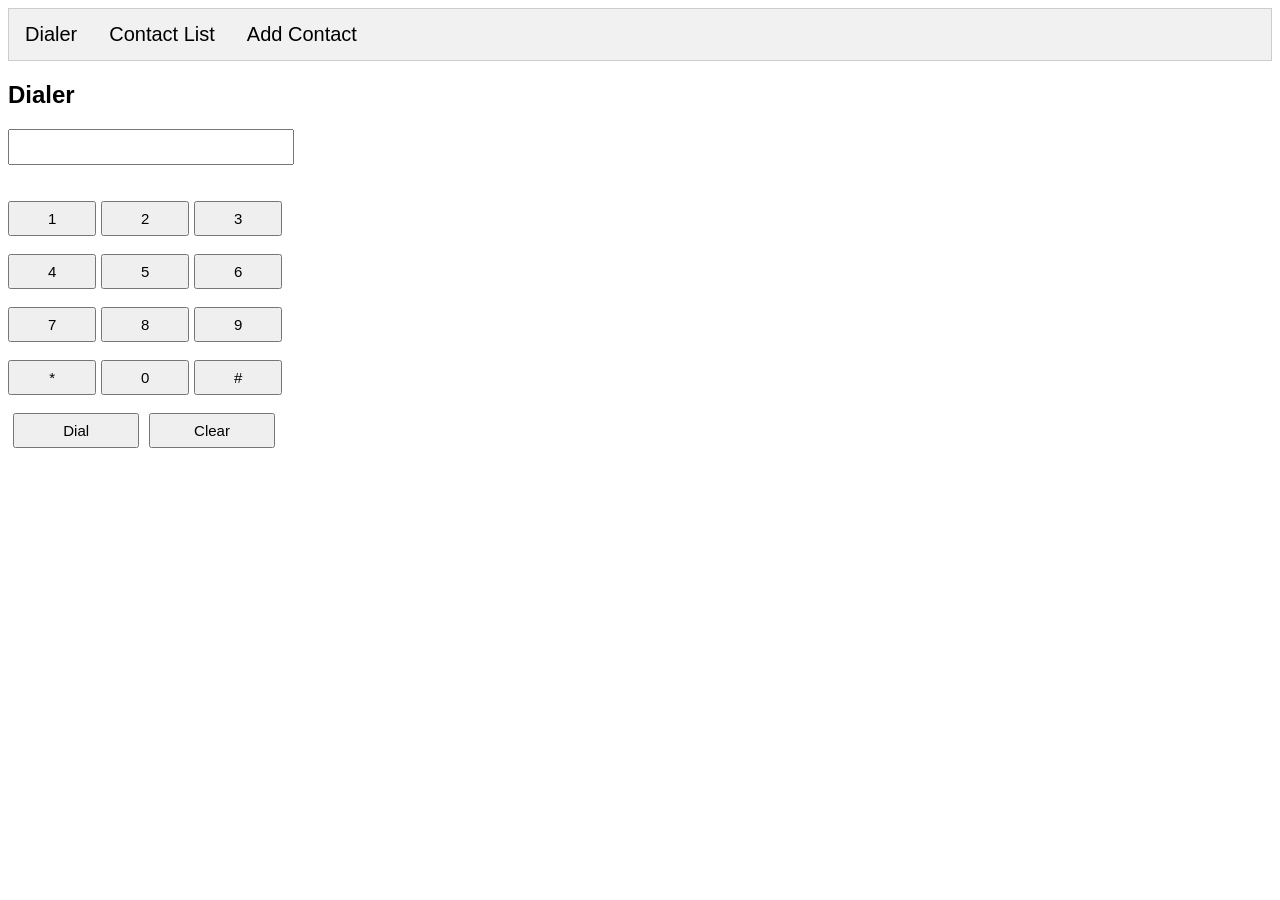
<file: Assignment1/index.html>
<!DOCTYPE html>
<html lang="en">
<head>
  <meta charset="utf-8">
  <meta name="viewport" conten="width=device-width, initial-scale=1.0">
  <title>Phone Dialer</title>
  <link href="icon.png" rel="icon" type="img/ico">
  <link href="style.css" rel="stylesheet" type="text/css">
  <!--jQuery-->
  <script src="https://ajax.googleapis.com/ajax/libs/jquery/3.2.1/jquery.min.js"></script>
</head>
<body>
  <!--Tab Links-->
  <div class="tab">
    <button class="tablinks" id="dialertab">Dialer</button>
    <button class="tablinks" id="contacttab">Contact List</button>
    <button class="tablinks" id="addtab">Add Contact</button>
  </div>
  <!---Tab Content-->
    <!--Dialer Tab-->
      <div id="Dialer" class="tabcontent">
        <h2>Dialer</h2>
        <input id="dialerinput" type="text"><br><br><br>
        <div class="digits">
          <button class="digbtn">1</button>
          <button class="digbtn">2</button>
          <button class="digbtn">3</button><br><br>
          <button class="digbtn">4</button>
          <button class="digbtn">5</button>
          <button class="digbtn">6</button><br><br>
          <button class="digbtn">7</button>
          <button class="digbtn">8</button>
          <button class="digbtn">9</button><br><br>
          <button class="digbtn">*</button>
          <button class="digbtn">0</button>
          <button class="digbtn">#</button><br><br>
          <button class="actbtn">Dial</button>
          <button class="actbtn">Clear</button>
        </div>
     </div>

    <!--Contact List Tab-->
      <div id="ContactList" class="tabcontent">
        <h2>Contact List</h2>
        <div class="contacts">
          <button class="contactbtn">Keke</button>
          <button class="contactbtn">Supriya</button>
          <button class="contactbtn">Tom</button>
        </div>
      </div>

    <!--Add Contact Tab-->
      <div id="AddContact" class="tabcontent">
        <h2>Add Contact</h2>
        <form>
          <label class="labels" for="name">Name</label><br><br>
          <input class="addInput" id="name" placeholder="Keke Wu"><br><br>
          <label class="labels" for="phone">Phone Number</label><br><br>
          <input class="addInput" id="phone" placeholder="720-688-6696"><br><br>
          <label class="labels" for="email">Email Address</label><br><br>
          <input class="addInput" id="email" placeholder="keke.wu@colorado.edu"><br><br>
        </form>
        <button class="addbtn">Add Contact</button>
        <button class="addbtn">Clear</button>
      </div>

  <!--External JS File-->
  <script src="phone.js"></script>
</body>
</html>
</file>
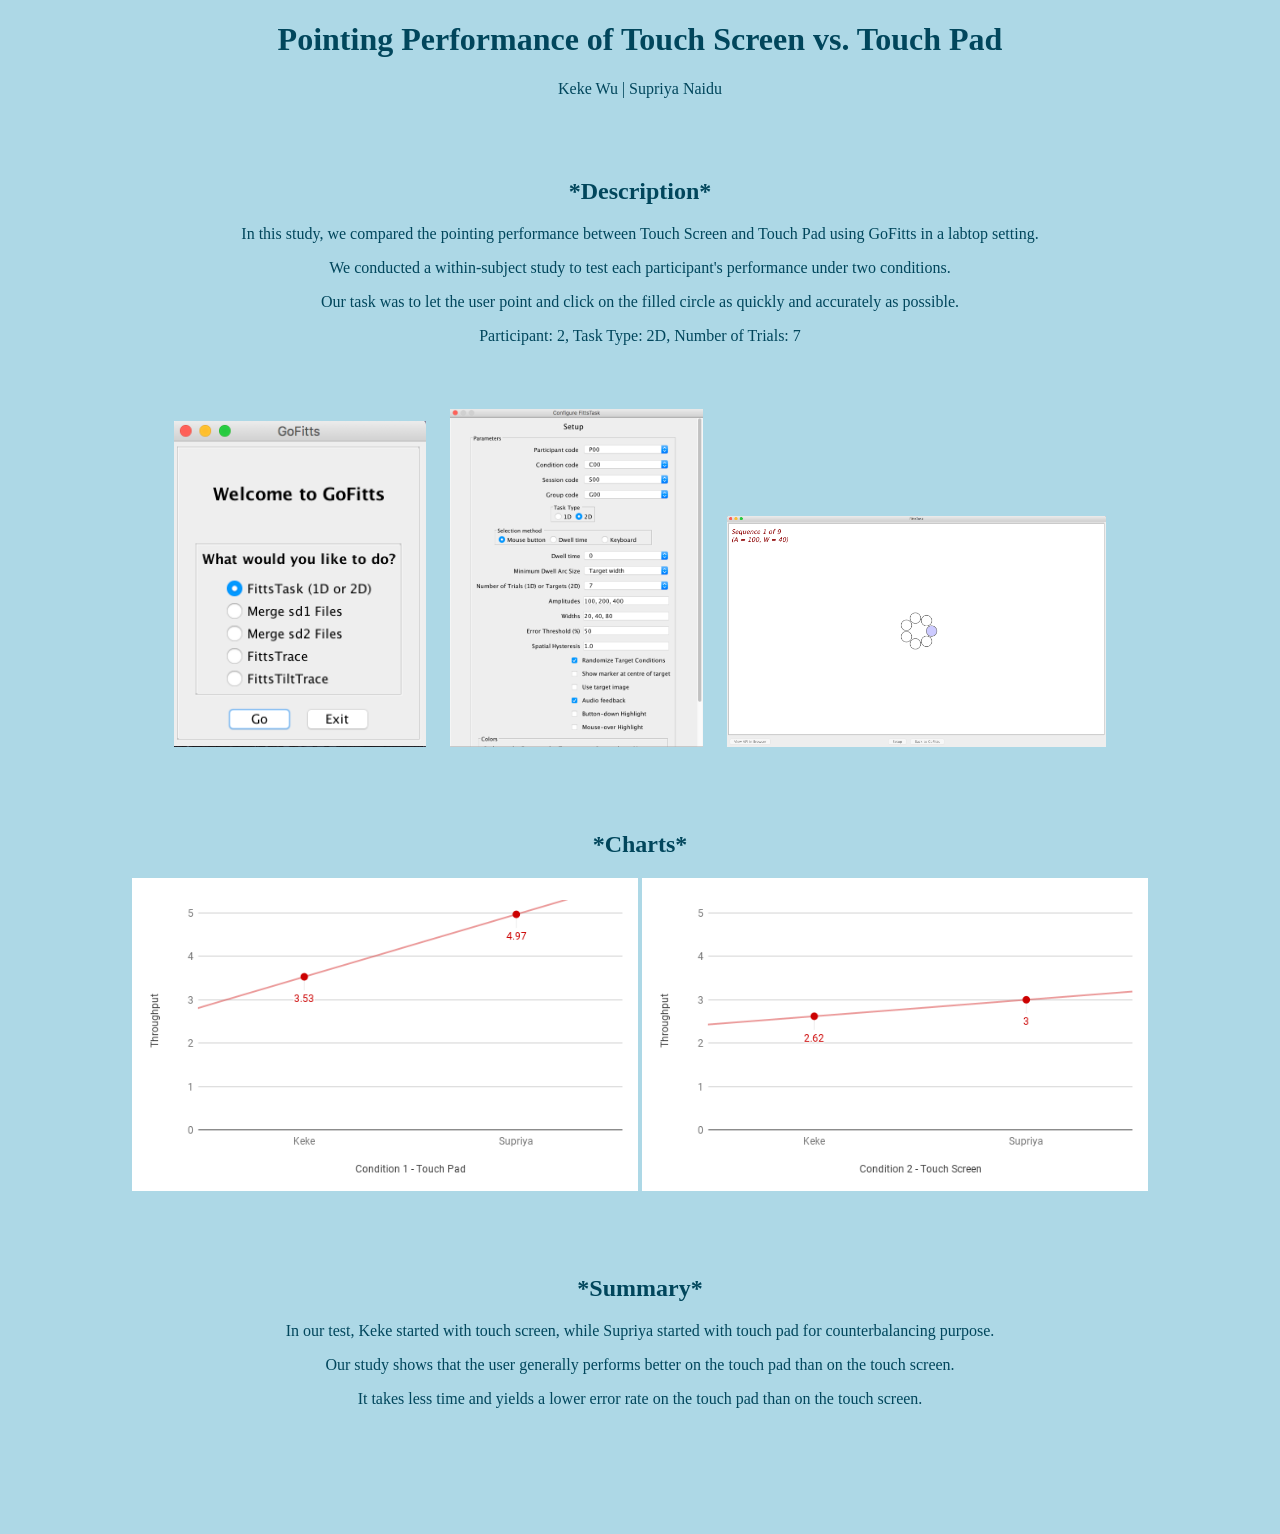
<file: Assignment2/index.html>
<!DOCTYPE html>
<html lang="en">
<head>
  <meta charset="utf-8">
  <meta name="viewport" content="width=device-width, initial-scale=1">
  <title>Fitt's Law</title>
  <link rel="icon" href="icon.png" type="img/ico">
  <link rel="stylesheet" href="style.css">
</head>
<body>
    <div id="title">
        <h1>Pointing Performance of Touch Screen vs. Touch Pad</h1>
    </div>
    <div id="author">
      <p>Keke Wu | Supriya Naidu</p>
    </div>
    <div id="description">
      <h2>*Description*</h2>
      <p>In this study, we compared the pointing performance between Touch Screen and Touch Pad using GoFitts in a labtop setting.</p>
      <p>We conducted a within-subject study to test each participant's performance under two conditions.</p>
      <p>Our task was to let the user point and click on the filled circle as quickly and accurately as possible.</p>
      <p>Participant: 2, Task Type: 2D, Number of Trials: 7</p>
      <div id="screenshot">
        <img id="p1" src="1.png" alt="pic1">
        <img id="p2" src="2.png" alt="pic2">
        <img id="p3" src="3.png" alt="pic3">
      </div>
    </div>
    <div id="charts">
      <h2>*Charts*</h2>
      <img id="con1" src="condition_1.png" alt="con1">
      <img id="con2" src="condition_2.png" alt="con2">
    </div>
    <div id="summary">
      <h2>*Summary*</h2>
      <p>In our test, Keke started with touch screen, while Supriya started with touch pad for counterbalancing purpose. </p>
      <p>Our study shows that the user generally performs better on the touch pad than on the touch screen.</p>
      <p>It takes less time and yields a lower error rate on the touch pad than on the touch screen.</p>
    </div>
</body>
<footer>
</footer>
</html>
</file>
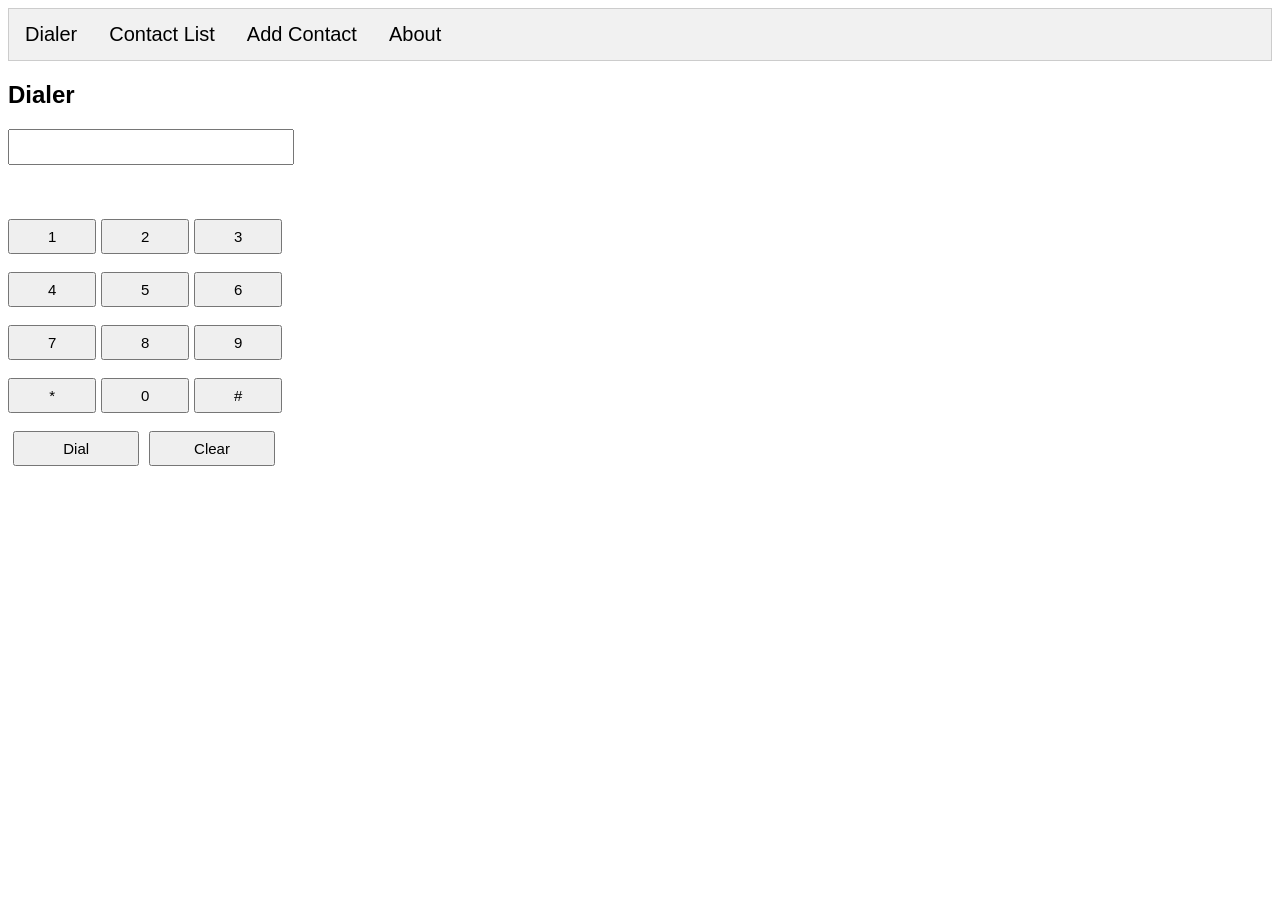
<file: Assignment3/index.html>
<!DOCTYPE html>
<html lang="en">
<head>
  <meta charset="utf-8">
  <meta name="viewport" conten="width=device-width, initial-scale=1.0">
  <title>Accessible Phone Dialer</title>
  <link href="icon.png" rel="icon" type="img/ico">
  <link href="style.css" rel="stylesheet" type="text/css">
  <!--jQuery-->
  <script src="https://ajax.googleapis.com/ajax/libs/jquery/3.2.1/jquery.min.js"></script>
</head>
<body>
  <!--Tab Links-->
  <div class="tab" role="navigation">
    <button class="tablinks" id="dialertab" accesskey="d">Dialer</button>
    <button class="tablinks" id="contacttab" accesskey="l">Contact List</button>
    <button class="tablinks" id="addtab" accesskey="a">Add Contact</button>
    <button class="tablinks" id="abouttab" accesskey="h">About</button>
  </div>
  <!---Tab Content-->
    <!--Dialer Tab-->
      <div id="Dialer" class="tabcontent" role="navigation">
        <div role="region" aria-live="polite">
        <label for="dialerinput"><h2>Dialer</h2></label>
        <form>
        <input id="dialerinput" type="text" accesskey="i"></form><br><br><br>
        <div id="digits" role="button">
          <button class="digbtn" accesskey="1">1</button>
          <button class="digbtn" accesskey="2">2</button>
          <button class="digbtn" accesskey="3">3</button><br><br>
          <button class="digbtn" accesskey="4">4</button>
          <button class="digbtn" accesskey="5">5</button>
          <button class="digbtn" accesskey="6">6</button><br><br>
          <button class="digbtn" accesskey="7">7</button>
          <button class="digbtn" accesskey="8">8</button>
          <button class="digbtn" accesskey="9">9</button><br><br>
          <button class="digbtn" accesskey="*">*</button>
          <button class="digbtn" accesskey="0">0</button>
          <button class="digbtn" accesskey="#">#</button><br><br>
          <button class="actbtn">Dial</button>
          <button class="actbtn" id="clearBtn" accesskey="c">Clear</button>
        </div>
      </div>
     </div>

    <!--Contact List Tab-->
      <div id="ContactList" class="tabcontent" role="main">
        <div role="region" aria-live="polite">
        <h2>Contact List</h2>
        <div class="contacts" role="Table">
          <table>
            <tr>
              <td></td>
              <th>Phone</th>
              <th>Email</th>
              <th>Avatar</th>
            </tr>
            <tr>
              <th>Keke</th>
              <td>7206886696</td>
              <td>keke.wu@colorado.edu</td>
              <td><img src="keke.png" alt="keke's a ctd student"></td>
            </tr>
            <tr>
              <th>Supriya</th>
              <td>7205685966</td>
              <td>supriya.naidu@colorado.edu</td>
              <td><img src="supriya.png" alt="supriya's a cs student"></td>
            </tr>
          </table>
        </div>
      </div>
      </div>

    <!--Add Contact Tab-->
      <div id="AddContact" class="tabcontent" role="main">
        <div role="region" aria-live="polite">
        <h2>Add Contact</h2>
        <form>
          <label class="labels" for="name">Name</label><br><br>
          <input class="addInput" id="name" placeholder="Keke Wu"><br><br>
          <label class="labels" for="phone">Phone Number</label><br><br>
          <input class="addInput" id="phone" placeholder="720-688-6696"><br><br>
          <label class="labels" for="email">Email Address</label><br><br>
          <input class="addInput" id="email" placeholder="keke.wu@colorado.edu"><br><br>
        </form>
        <button class="addbtn">Add Contact</button>
        <button class="addbtn">Clear</button>
      </div>
      </div>

      <!--About Tab-->
        <div id="About" class="tabcontent" role="main">
           <div role="region" aria-live="polite">
            <h2>About</h2>
            <ul>
              <li>Accessibility Features</li>
              <h4>1.Tab Control</h4> <p>You can navigate through the dialing pad using tab key.</p>
              <h4>2.Keyboard Shortcuts</h4> <p>You can access different dialing buttons, switch between different tabs using accesskeys.</p>
              <h4>3.Accessible Table</h4> <p>The Contact List is displayed as an accessible table.</p>
              <h4>4.Accessible Images</h4> <p>The images on the Contact List page come with descriptions even using the alt tag.</p>
              <h4>5.ARIA Landmark Roles</h4> <p>"Main" and "Navigation" roles are added to the app.</p>
              <h4>6.ARIA Live Regions</h4> <p>An "ARIA live region" with the value "polite" is added to each tab div.</p>
              <li>Keyboard Shortcuts</li><br>
              <table>
                <tr>
                  <td></td>
                  <th>Dialer Tab</th>
                  <th>Contact List Tab</th>
                  <th>Add Contact Tab</th>
                  <th>About Tab</th>
                  <th>Dial Input</th>
                  <th>Dial Buttons</th>
                  <th>Clear Button</th>
                </tr>
                <tr>
                  <th>Windows</th>
                  <td>Shift + Alt + d</td>
                  <td>Shift + Alt + l</td>
                  <td>Shift + Alt + a</td>
                  <td>Shift + Alt + h</td>
                  <td>Shift + Alt + i</td>
                  <td>Shift + Alt + num</td>
                  <td>Shift + Alt + c</td>
                </tr>
                <tr>
                  <th>Mac</th>
                  <td>Control + Option + d</td>
                  <td>Control + Option + l</td>
                  <td>Control + Option + a</td>
                  <td>Control + Option + h</td>
                  <td>Control + Option + i</td>
                  <td>Control + Option + num</td>
                  <td>Control + Option + c</td>
                </tr>
              </table>
           </ul>
          </div>
        </div>

  <!--External JS File-->
  <script src="phone.js"></script>
</body>
</html>
</file>
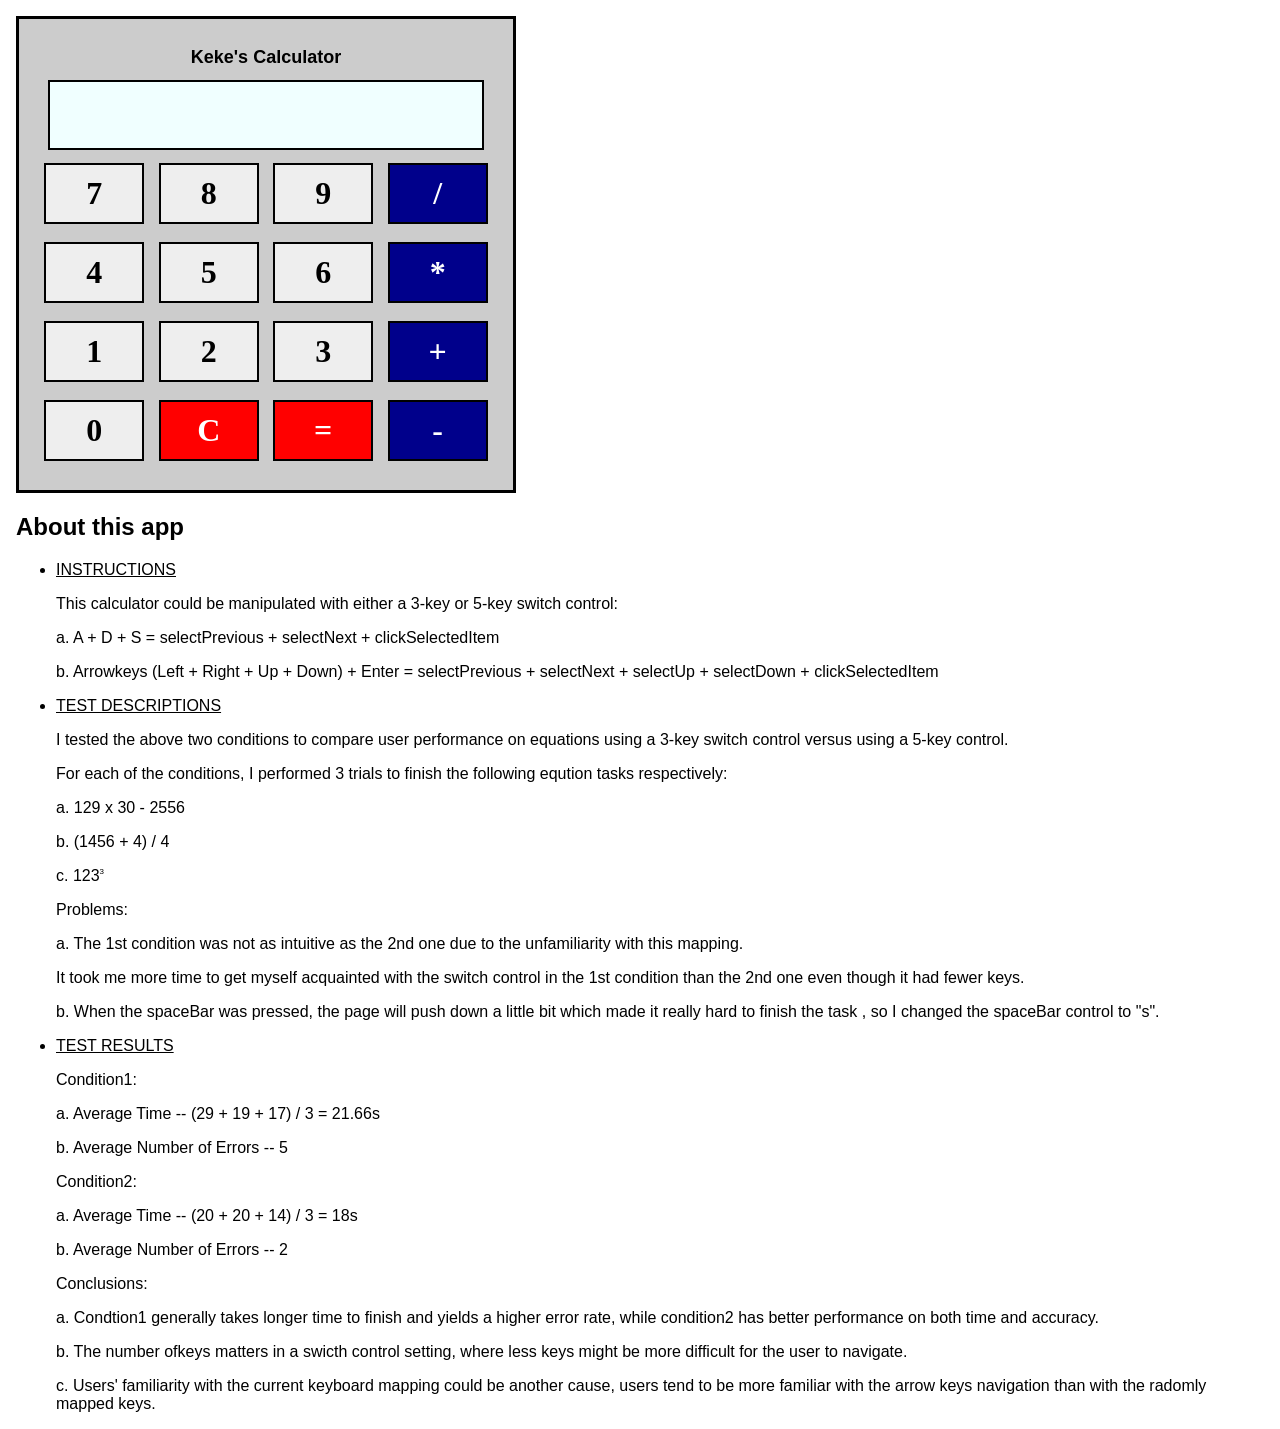
<file: Assignment6/index.html>
<!DOCTYPE html PUBLIC "-//W3C//DTD HTML 4.01//EN">
<html>
	<head>
		<title>
			Assignment 6
		</title>
		<link rel="stylesheet" href="calculator.css" type="text/css">
		<link rel=icon  href="cal.png" type="image/png">
	</head>
	<body>
		<div id="calculator">
			<h1>Keke's Calculator</h1>
			<div class="calculator_row">
				<input id="number_input">
			</div>
			<div class="calculator_row">
				<button id="button7" class="calcButton row1 col1">7</button>
				<button id="button8" class="calcButton row1 col2">8</button>
				<button id="button9" class="calcButton row1 col3">9</button>
				<button id="buttonDivide" class="calcButton row1 col4 function">/</button>
			</div>
			<div class="calculator_row">
				<button id="button4" class="calcButton row2 col1">4</button>
				<button id="button5" class="calcButton row2 col2">5</button>
				<button id="button6" class="calcButton row2 col3">6</button>
				<button id="buttonMultiply" class="calcButton row2 col4 function">*</button>
			</div>
			<div class="calculator_row">
				<button id="button1" class="calcButton row3 col1">1</button>
				<button id="button2" class="calcButton row3 col2">2</button>
				<button id="button3" class="calcButton row3 col3">3</button>
				<button id="buttonAdd" class="calcButton row3 col4 function">+</button>
			</div>
			<div class="calculator_row">
				<button id="button0" class="calcButton row4 col1">0</button>
				<button id="buttonClear" class="calcButton row4 col2 meta">C</button>
				<button id="buttonEquals" class="calcButton row4 col3 meta">=</button>
				<button id="buttonSubtract" class="calcButton row4 col4 function">-</button>
			</div>
		</div>
		<div id="comments">
			<h2>About this app</h2>
			<ul>
				<li><u>INSTRUCTIONS</u></li>
				<p>This calculator could be manipulated with either a 3-key or 5-key switch control:</p>
				<p>a. A + D + S = selectPrevious + selectNext + clickSelectedItem</p>
				<p>b. Arrowkeys (Left + Right + Up + Down) + Enter = selectPrevious + selectNext + selectUp + selectDown + clickSelectedItem</p>
				<li><u>TEST DESCRIPTIONS</u></li>
				<p>I tested the above two conditions to compare user performance on equations using a 3-key switch control versus using a 5-key control.</p>
				<p>For each of the conditions, I performed 3 trials to finish the following eqution tasks respectively:</p>
				<p>a. 129 x 30 - 2556</p>
				<p>b. (1456 + 4) / 4</p>
				<p>c. <td>123<span style="font-size: 8px; vertical-align: top;">3</span></td></p>
				<p>Problems: </p>
				<p>a. The 1st condition was not as intuitive as the 2nd one due to the unfamiliarity with this mapping.</p>
				<p>It took me more time to get myself acquainted with the switch control in the 1st condition than the 2nd one even though it had fewer keys.</p>
				<p>b. When the spaceBar was pressed, the page will push down a little bit which made it really hard to finish the task , so I changed the spaceBar control to "s".</p>
				<li><u>TEST RESULTS</u></li>
				<p>Condition1:</p>
				<p>a. Average Time -- (29 + 19 + 17) / 3 = 21.66s</p>
				<p>b. Average Number of Errors -- 5</p>
				<p>Condition2:</p>
				<p>a. Average Time -- (20 + 20 + 14) / 3 = 18s</p>
				<p>b. Average Number of Errors -- 2</p>
				<p>Conclusions:</p>
				<p>a. Condtion1 generally takes longer time to finish and yields a higher error rate, while condition2 has better performance on both time and accuracy.</p>
				<p>b. The number ofkeys matters in a swicth control setting, where less keys might be more difficult for the user to navigate.</p>
				<p>c. Users' familiarity with the current keyboard mapping could be another cause, users tend to be more familiar with the arrow keys navigation than with the radomly mapped keys.</p>
			</ul>
		</div>
		<script src="https://ajax.googleapis.com/ajax/libs/jquery/3.2.1/jquery.min.js" type="text/javascript"></script>
		<script src="calculator.js" type="text/javascript"></script>
	</body>
</html>
</file>
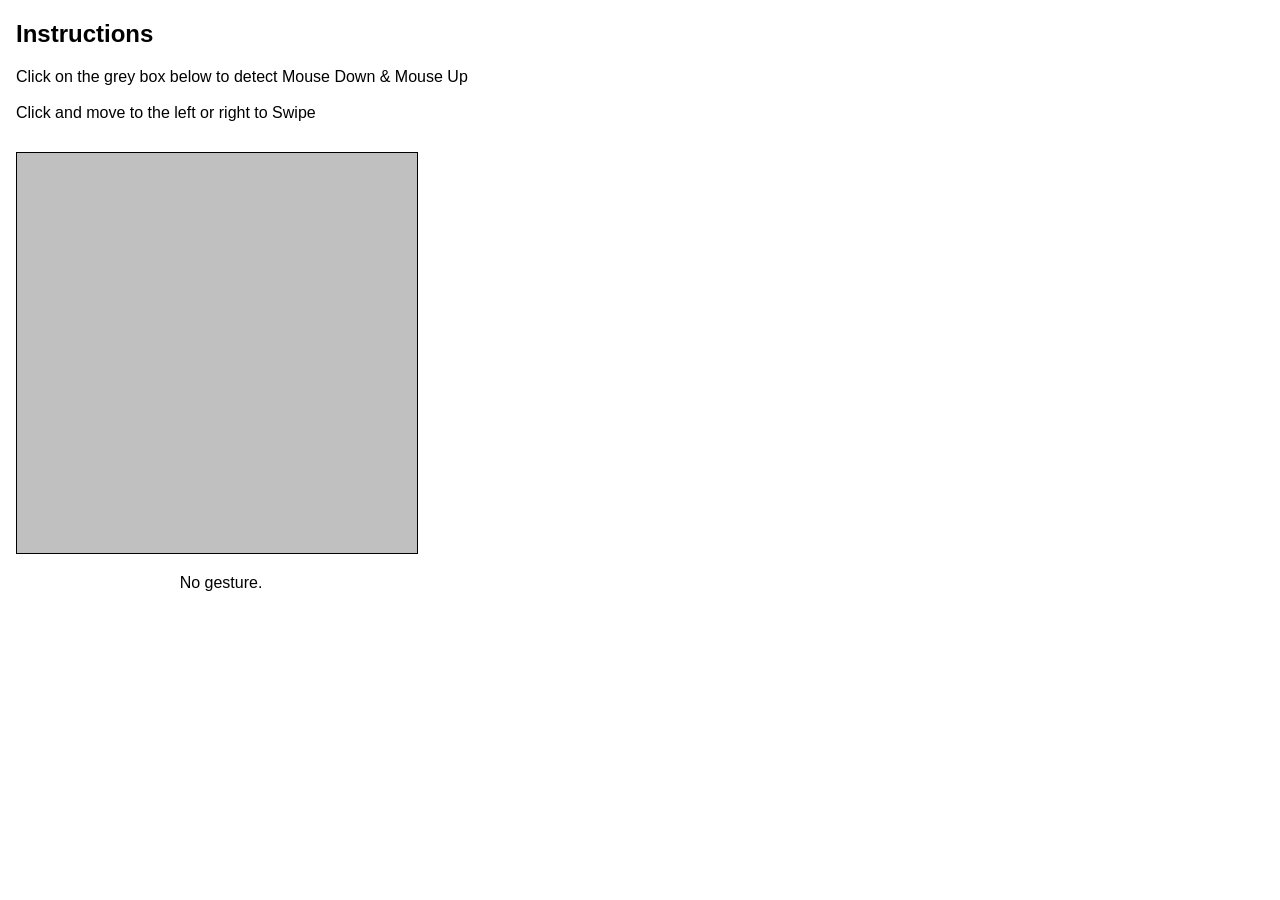
<file: Assignment7/index.html>
<!DOCTYPE html PUBLIC "-//W3C//DTD HTML 4.01//EN">
<html>
	<head>
		<title>
			Keke's Gesture Demo
		</title>
		<link rel="stylesheet" href="gestures.css" type="text/css">
	</head>
	<body>
		<h2 id="instructionsHeader">Instructions</h2>
		<p id="instructions">Click on the grey box below to detect Mouse Down & Mouse Up<br><br>
		Click and move to the left or right to Swipe</p>

		<div id="gestureArea">

		</div>
		<div id="gestureResult">
			No gesture.
		</div>
		<script src="https://ajax.googleapis.com/ajax/libs/jquery/3.2.1/jquery.min.js" type="text/javascript"></script>
		<script src="gestures.js" type="text/javascript"></script>
	</body>
</html>
</file>
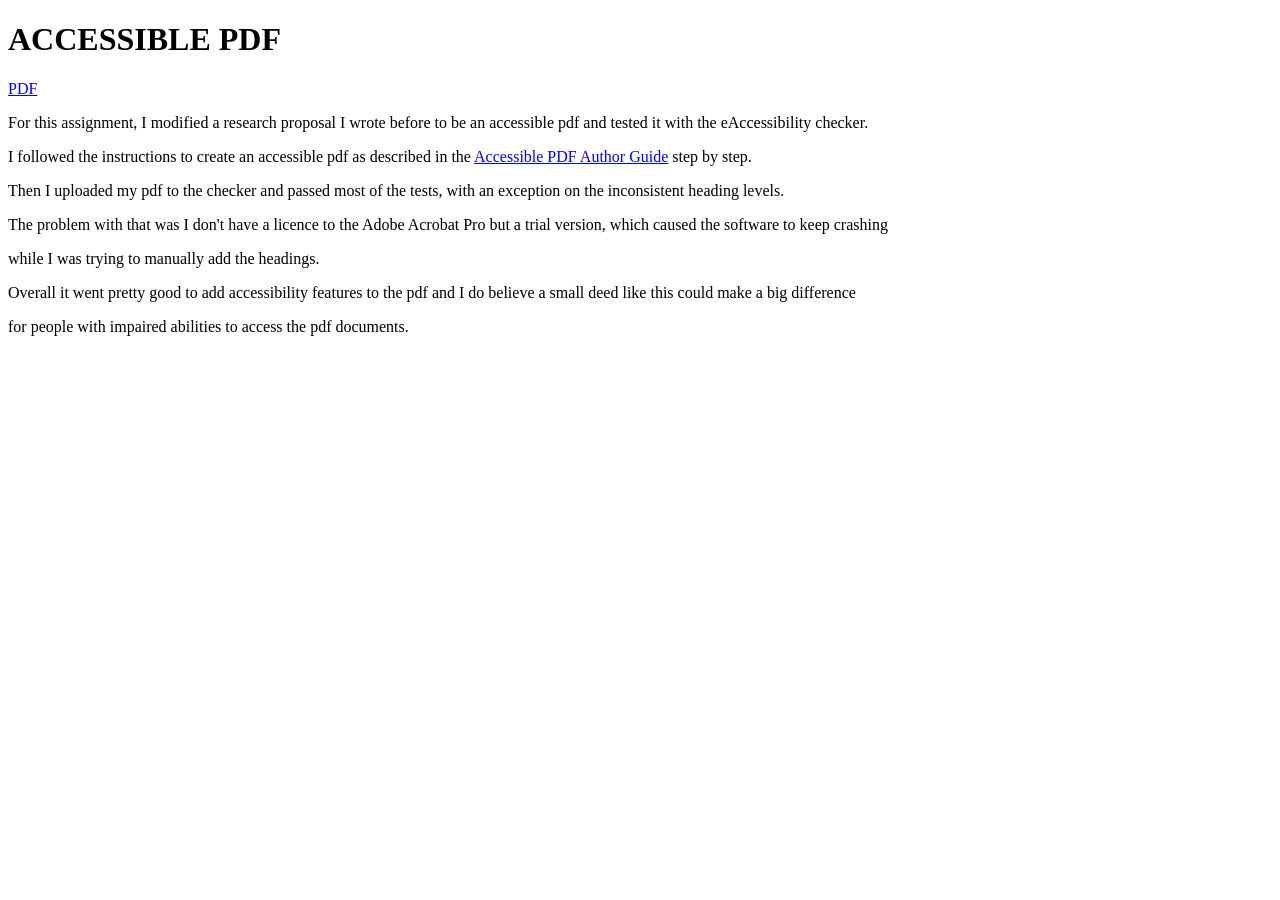
<file: EC3_Accessible_PDF/index.html>
<!DOCTYPE html>
<html lang="en">
<head>
  <meta charset="utf-8">
  <meta name="viewport" content="width=device-width, initial-scale=1">
  <title>Accessible PDF</title>
  <link rel="icon" href="pdf.png" type="img/ico">
</head>
<body>
    <div id="title">
        <h1>ACCESSIBLE PDF</h1>
    </div>
    <div id="pdf">
      <a href="PDF.pdf">PDF</a>
    </div>
    <div id="description">
      <p>For this assignment, I modified a research proposal I wrote before to be an accessible pdf and tested it with the eAccessibility checker.</p>
      <p>I followed the instructions to create an accessible pdf as described in the  <a href="http://www.sigaccess.org/welcome-to-sigaccess/resources/accessible-pdf-author-guide/">Accessible PDF Author Guide</a> step by step.</p>
      <p>Then I uploaded my pdf to the checker and passed most of the tests, with  an exception on the inconsistent heading levels.</p>
      <p>The problem with that was I don't have a licence to the Adobe Acrobat Pro but a trial version, which caused the software to keep crashing </p>
      <p>while I was trying to manually add the headings.</p>
      <p>Overall it went pretty good to add accessibility features to the pdf and I do believe a small deed like this could make a big difference</p>
      <p>for people with impaired abilities to access the pdf documents.</p>

    </div>
</body>
<footer>
</footer>
</html>
</file>
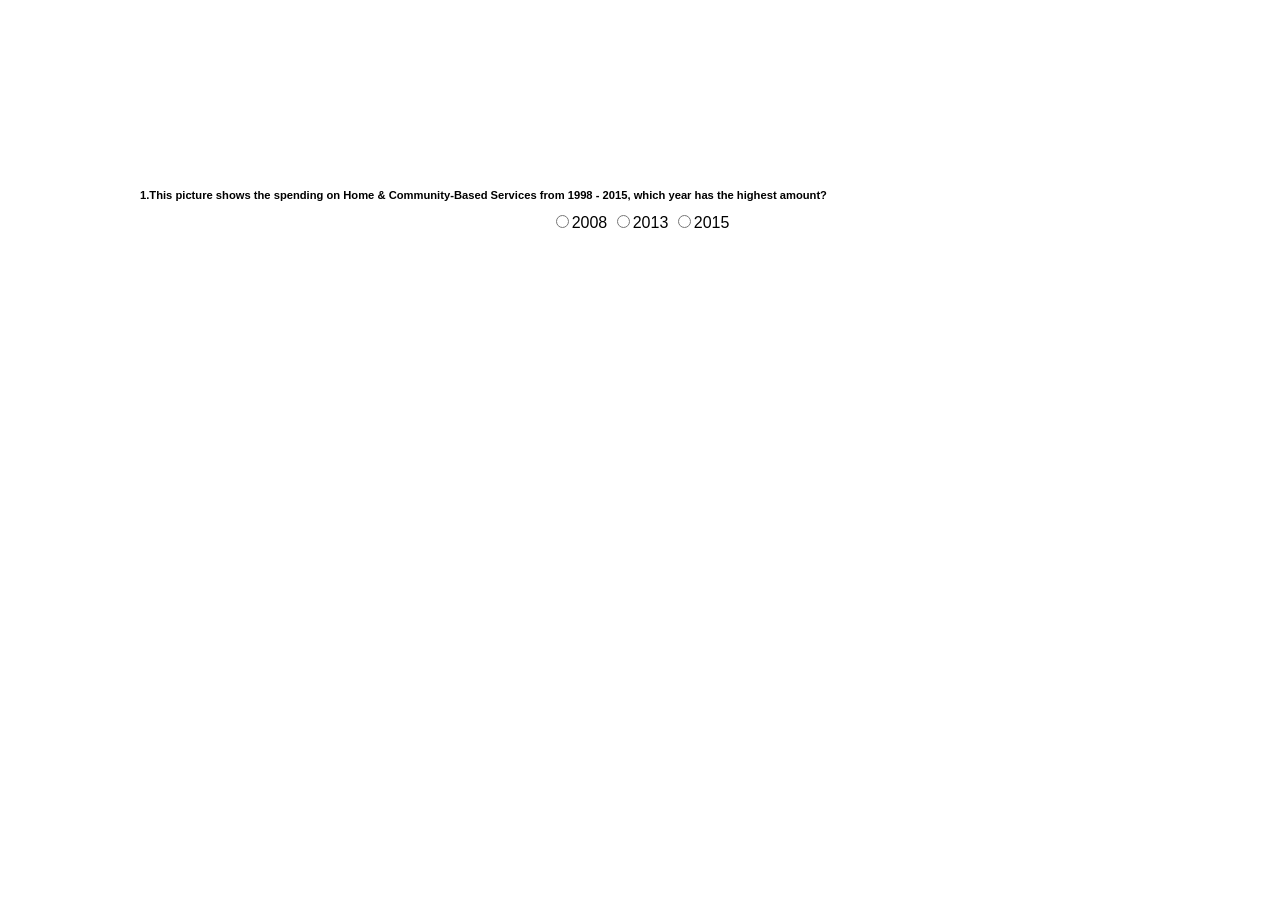
<file: Grad_Research/index.html>
<html lang="en">
<head>
  <meta charset="UTF-8"/>
  <meta name="viewport" content="width=device-width, initial-scale=1.0"/>
  <meta http-equiv="X-UA-Compatible" content="ie=edge"/>
  <title>Grad Research Project</title>
  <link href="https://fonts.googleapis.com/css?family=Open+Sans" rel="stylesheet">
  <link href="style.css" rel="stylesheet">
  <link href="https://stackpath.bootstrapcdn.com/font-awesome/4.7.0/css/font-awesome.min.css"
  rel="stylesheet" integrity="sha384-wvfXpqpZZVQGK6TAh5PVlGOfQNHSoD2xbE+QkPxCAFlNEevoEH3Sl0sibVcOQVnN" crossorigin="anonymous">
  <script src="https://d3js.org/d3.v4.min.js"></script>
  <script src="https://d3js.org/d3-array.v2.min.js"></script>
  <script src="https://cdnjs.cloudflare.com/ajax/libs/jquery/3.3.1/jquery.min.js"></script>

</head>
<body>
  <div id='layout'>
    <div id='container'>
      <h1 id="label"></h1>
        <svg id="svg1"></svg>
        <svg id="svg2"></svg>
      <div id="questions">
        <!-- <p id="ques" style="font-weight: bold;"><b>1.This picture shows the spending on Home & Community-Based Services from 1998 - 2015, which year has the highest amount?</b></p> -->
        <p id="ques" style="font-weight: bold;">1.This picture shows the spending on Home & Community-Based Services from 1998 - 2015, which year has the highest amount?</p>
        <input type="radio" name="btn" id="op1" class="mulchoice" style="font-size:60px" ><label for='op1'>2008</label>
        <input type="radio" name="btn" id="op2" class="mulchoice" style="font-size:60px" ><label for='op2'>2013</label>
        <input type="radio" name="btn" id="op3" class="mulchoice" style="font-size:60px" ><label for='op3'>2015</label>
      </div>
    </div>
  </div>
</body>
<script src="d3-iconarray.js"></script>
<script src="exp1.js"></script>
</html>
</file>
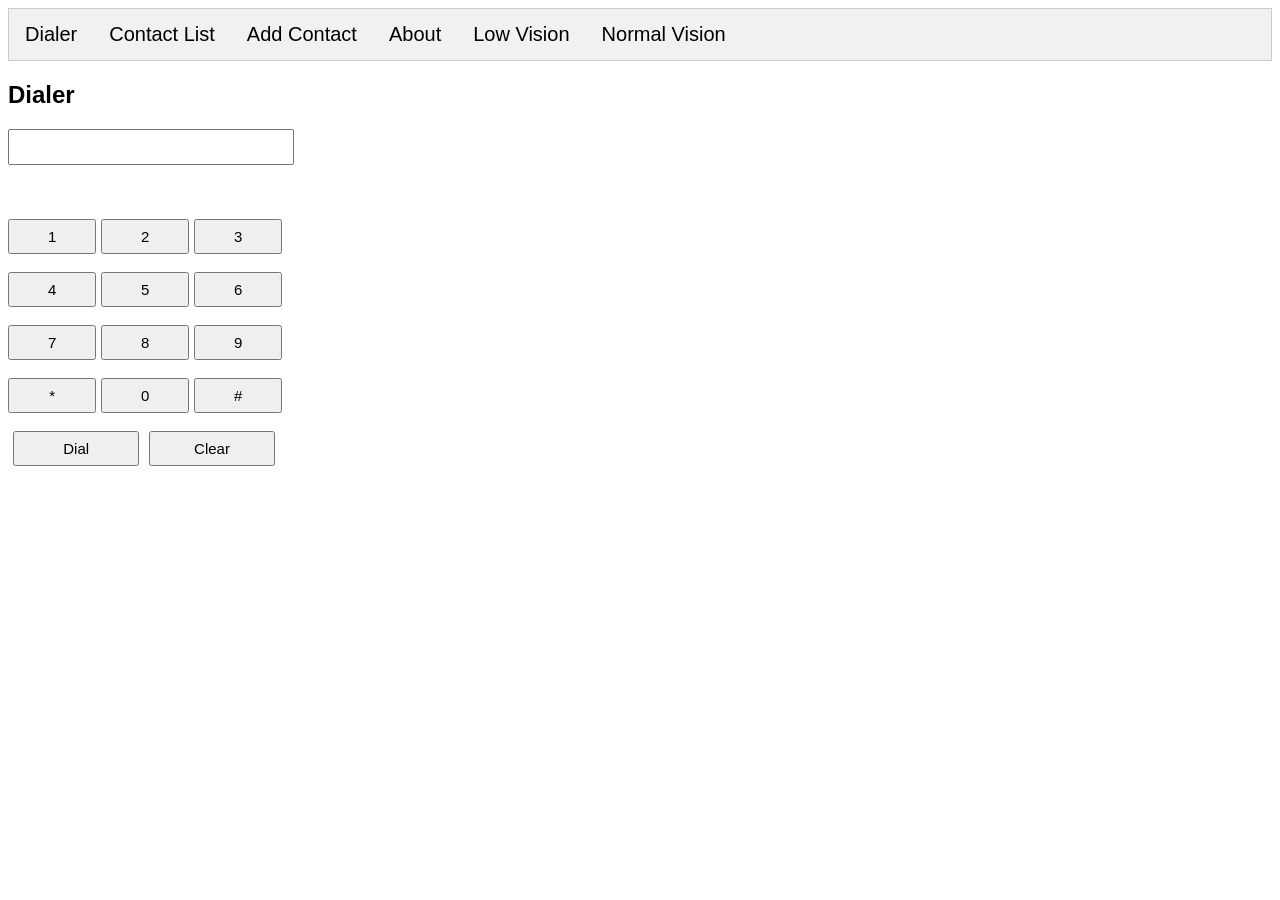
<file: Low_Vision/index.html>
<!DOCTYPE html>
<html lang="en">
<head>
  <meta charset="utf-8">
  <meta name="viewport" conten="width=device-width, initial-scale=1.0">
  <title>Accessible Phone Dialer</title>
  <link href="icon.png" rel="icon" type="img/ico">
  <link href="style.css" rel="stylesheet" type="text/css">
  <!--jQuery-->
  <script src="https://ajax.googleapis.com/ajax/libs/jquery/3.2.1/jquery.min.js"></script>
</head>
<body>
  <!--Tab Links-->
  <div class="tab" role="navigation">
    <button class="tablinks" id="dialertab" accesskey="d">Dialer</button>
    <button class="tablinks" id="contacttab" accesskey="l">Contact List</button>
    <button class="tablinks" id="addtab" accesskey="a">Add Contact</button>
    <button class="tablinks" id="abouttab" accesskey="h">About</button>
    <button class="tablinks" id="csstab" accesskey="v">Low Vision</button>
    <button class="tablinks" id="csstabnormal" accesskey="n">Normal Vision</button>
  </div>
  <!---Tab Content-->
    <!--Dialer Tab-->
      <div id="Dialer" class="tabcontent" role="navigation">
        <div role="region" aria-live="polite">
        <label for="dialerinput"><h2>Dialer</h2></label>
        <form>
        <input id="dialerinput" type="text" accesskey="i"></form><br><br><br>
        <div id="digits" role="button">
          <button class="digbtn" accesskey="1">1</button>
          <button class="digbtn" accesskey="2">2</button>
          <button class="digbtn" accesskey="3">3</button><br><br>
          <button class="digbtn" accesskey="4">4</button>
          <button class="digbtn" accesskey="5">5</button>
          <button class="digbtn" accesskey="6">6</button><br><br>
          <button class="digbtn" accesskey="7">7</button>
          <button class="digbtn" accesskey="8">8</button>
          <button class="digbtn" accesskey="9">9</button><br><br>
          <button class="digbtn" accesskey="*">*</button>
          <button class="digbtn" accesskey="0">0</button>
          <button class="digbtn" accesskey="#">#</button><br><br>
          <button class="actbtn">Dial</button>
          <button class="actbtn" id="clearBtn" accesskey="c">Clear</button>
        </div>
      </div>
     </div>

    <!--Contact List Tab-->
      <div id="ContactList" class="tabcontent" role="main">
        <div role="region" aria-live="polite">
        <h2>Contact List</h2>
        <div class="contacts" role="Table">
          <table>
            <tr>
              <td></td>
              <th>Phone</th>
              <th>Email</th>
              <th>Avatar</th>
            </tr>
            <tr>
              <th>Keke</th>
              <td>7206886696</td>
              <td>keke.wu@colorado.edu</td>
              <td><img src="keke.png" alt="keke's a ctd student"></td>
            </tr>
            <tr>
              <th>Supriya</th>
              <td>7205685966</td>
              <td>supriya.naidu@colorado.edu</td>
              <td><img src="supriya.png" alt="supriya's a cs student"></td>
            </tr>
          </table>
        </div>
      </div>
      </div>

    <!--Add Contact Tab-->
      <div id="AddContact" class="tabcontent" role="main">
        <div role="region" aria-live="polite">
        <h2>Add Contact</h2>
        <form>
          <label class="labels" for="name">Name</label><br><br>
          <input class="addInput" id="name" placeholder="Keke Wu"><br><br>
          <label class="labels" for="phone">Phone Number</label><br><br>
          <input class="addInput" id="phone" placeholder="720-688-6696"><br><br>
          <label class="labels" for="email">Email Address</label><br><br>
          <input class="addInput" id="email" placeholder="keke.wu@colorado.edu"><br><br>
        </form>
        <button class="addbtn">Add Contact</button>
        <button class="addbtn">Clear</button>
      </div>
      </div>

      <!--About Tab-->
        <div id="About" class="tabcontent" role="main">
           <div role="region" aria-live="polite">
            <h2>About</h2>
            <ul>
              <li>Accessibility Features</li>
              <h4>1.Tab Control</h4> <p>You can navigate through the dialing pad using tab key.</p>
              <h4>2.Keyboard Shortcuts</h4> <p>You can access different dialing buttons, switch between different tabs using accesskeys.</p>
              <h4>3.Accessible Table</h4> <p>The Contact List is displayed as an accessible table.</p>
              <h4>4.Accessible Images</h4> <p>The images on the Contact List page come with descriptions even using the alt tag.</p>
              <h4>5.ARIA Landmark Roles</h4> <p>"Main" and "Navigation" roles are added to the app.</p>
              <h4>6.ARIA Live Regions</h4> <p>An "ARIA live region" with the value "polite" is added to each tab div.</p>
              <li>Keyboard Shortcuts</li><br>
              <table>
                <tr>
                  <td></td>
                  <th>Dialer Tab</th>
                  <th>Contact List Tab</th>
                  <th>Add Contact Tab</th>
                  <th>About Tab</th>
                  <th>Dial Input</th>
                  <th>Dial Buttons</th>
                  <th>Clear Button</th>
                </tr>
                <tr>
                  <th>Windows</th>
                  <td>Shift + Alt + d</td>
                  <td>Shift + Alt + l</td>
                  <td>Shift + Alt + a</td>
                  <td>Shift + Alt + h</td>
                  <td>Shift + Alt + i</td>
                  <td>Shift + Alt + num</td>
                  <td>Shift + Alt + c</td>
                </tr>
                <tr>
                  <th>Mac</th>
                  <td>Control + Option + d</td>
                  <td>Control + Option + l</td>
                  <td>Control + Option + a</td>
                  <td>Control + Option + h</td>
                  <td>Control + Option + i</td>
                  <td>Control + Option + num</td>
                  <td>Control + Option + c</td>
                </tr>
              </table>
           </ul>
          </div>
        </div>

  <!--External JS File-->
  <script src="phone.js"></script>
</body>
</html>
</file>
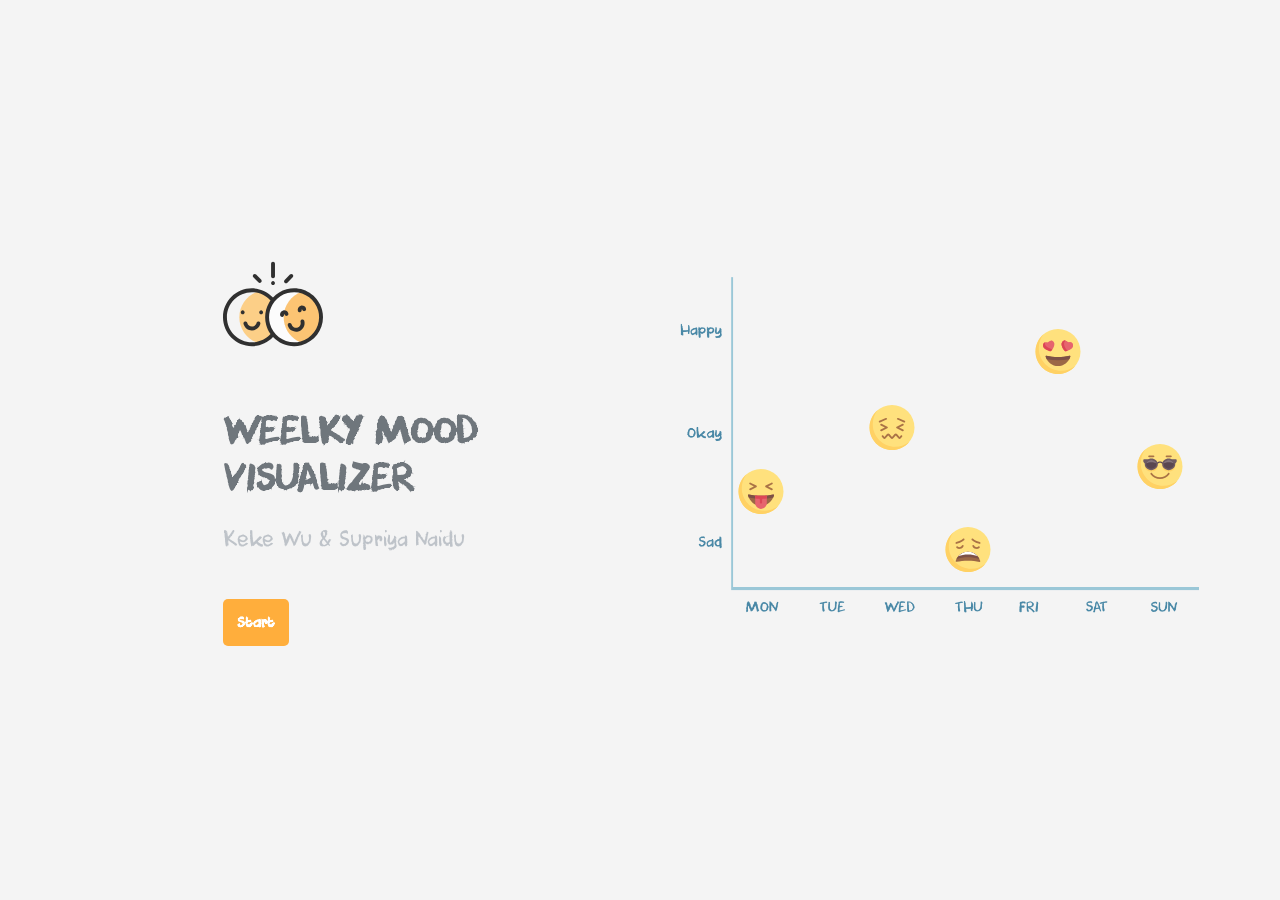
<file: Project1/index.html>
<!DOCTYPE html>
<html lang="en">
<head>
    <meta charset="UTF-8">
    <meta name="viewport" content="width=device-width, initial-scale=1.0">
    <meta http-equiv="X-UA-Compatible" content="ie=edge">
    <title>Mood Visualization</title>
    <link rel="icon" href="assets/logo.png" type="img/ico">
    <link rel="stylesheet" href="css/style.css">
</head>
<body>
    <!-- home container id starts -->
    <div id="home-container">
        <!-- inner sub id starts -->
        <div id="inner">
            <img src="assets/logo.svg" alt="logo" id="logo">
            <h1>Weelky Mood Visualizer</h1>
            <p class="subtitle">Keke Wu & Supriya Naidu</p>
            <a href="mood.html" class="cta cta--white">Start</a>
        </div>
        <!-- inner sub id ends -->

        <!-- illustration sub id starts -->
        <div id="illustration">
            <img src="assets/love.svg" alt="loveimg" id="love" class="crypto-icons">
            <img src="assets/tongue.svg" alt="tongueimg" id="tongue" class="crypto-icons">
            <img src="assets/cool.svg" alt="coolimg" id="cool" class="crypto-icons">
            <img src="assets/disappointed.svg" alt="disaimg" id="disa" class="crypto-icons">
            <img src="assets/sad.svg" alt="sadimg" id="sad" class="crypto-icons">
            <img src="assets/axis.png" alt="axisimg" id="axis">
        </div>
    </div>
    <!-- home container id ends -->
</body>
</html>
</file>
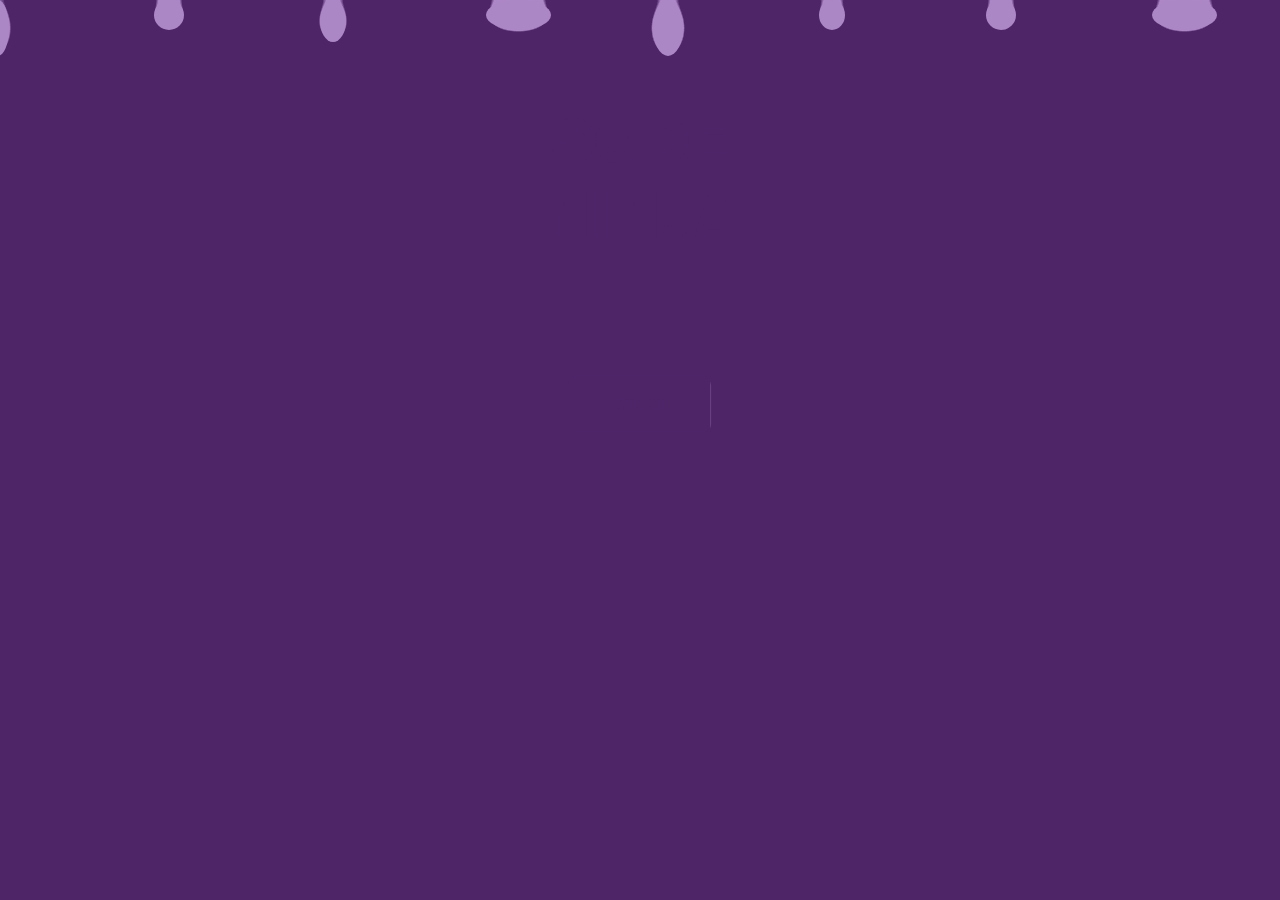
<file: Project2/index.html>
<!DOCTYPE html>
<html lang="en" >
<head>
<meta charset="UTF-8">
<title>Code Ninja</title>
<link rel="stylesheet" href="css/style.css">
<script
    src="https://code.jquery.com/jquery-3.2.1.js"
    integrity="sha256-DZAnKJ/6XZ9si04Hgrsxu/8s717jcIzLy3oi35EouyE="
    crossorigin="anonymous">
  </script>
</head>
<body>
<div class="container">
  <div class="blobs">
    <div class="liquid"></div>
    <div class="blob"></div>
    <div class="blob"></div>
    <div class="blob"></div>
    <div class="blob"></div>
    <div class="blob"></div>
    <div class="blob"></div>
    <div class="blob"></div>
    <div class="blob"></div>
  </div>
  <div>
  <h1 class="text">CODE<br>NINJA</h1>
  <button class="btn" id="startbtn" onclick="window.location.href='html/easy.html';">START</button>
</div>
</div>
<svg>
  <defs>
    <filter id="goog">
      <feGaussianBlur in="SourceGraphic" stdDeviation="10" result="blur" />
      <feColorMatrix in="blur" mode="matrix" values="1 0 0 0 0  0 1 0 0 0  0 0 1 0 0  0 0 0 18 -7" result="goo" />
      <feBlend in="SourceGraphic" in2="goo" />
    </filter>
    <filter id="goo">
      <feGaussianBlur in="SourceGraphic" stdDeviation="10" result="blur" />
      <feColorMatrix in="blur" mode="matrix" values="1 0 0 0 0  0 1 0 0 0  0 0 1 0 0  0 0 0 18 -7" result="goo" />
      <feBlend in="SourceGraphic" in2="goo"/>
   </filter>
  </defs>
</svg>
<script src="index.js"></script>
</body>
</html>
</file>
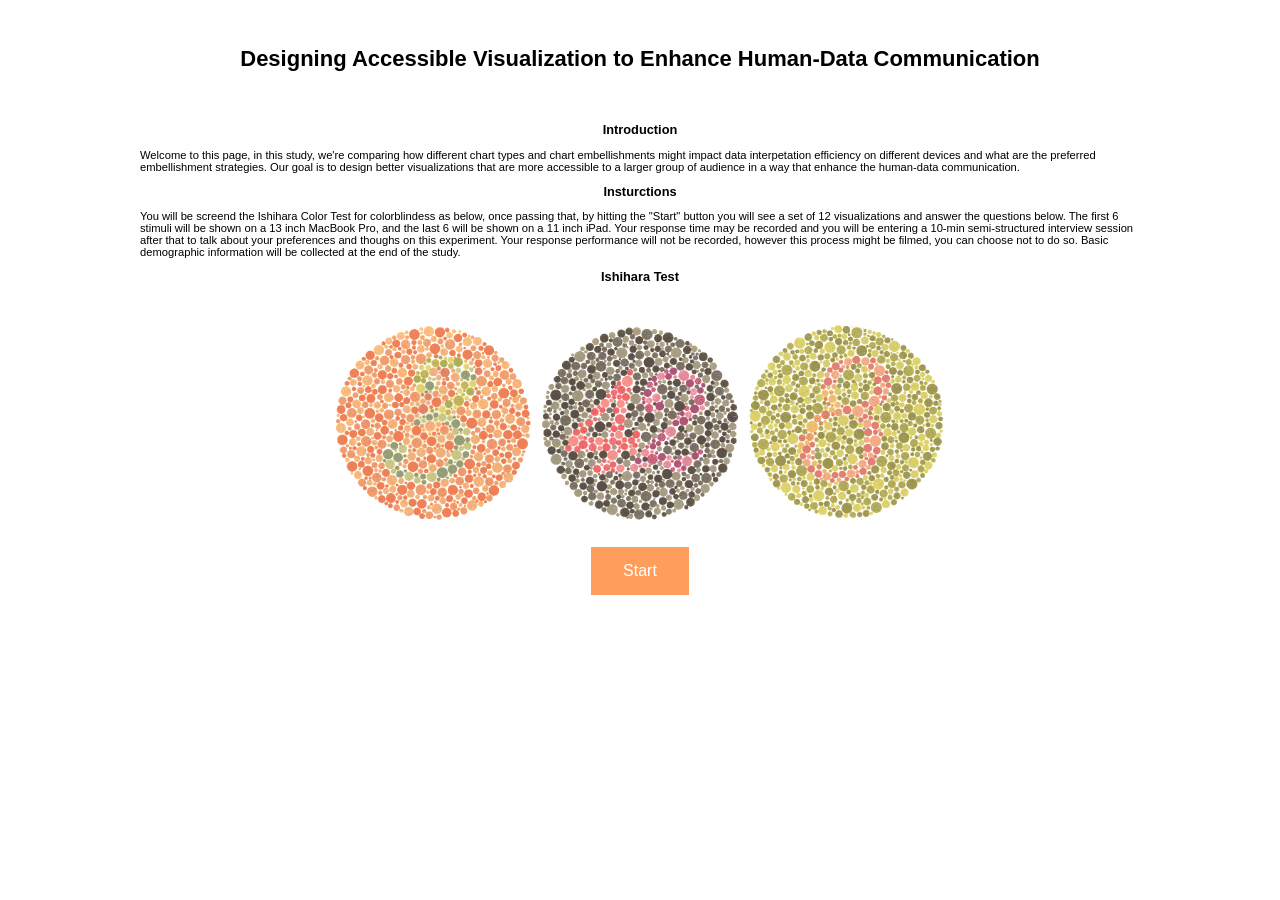
<file: Grad_Research/home.html>
<html lang="en">
<head>
  <meta charset="UTF-8"/>
  <meta name="viewport" content="width=device-width, initial-scale=1.0"/>
  <meta http-equiv="X-UA-Compatible" content="ie=edge"/>
  <title>Grad Research Project</title>
  <link href="https://fonts.googleapis.com/css?family=Open+Sans" rel="stylesheet">
  <link href="style.css" rel="stylesheet">
  <link href="https://stackpath.bootstrapcdn.com/font-awesome/4.7.0/css/font-awesome.min.css"
  rel="stylesheet" integrity="sha384-wvfXpqpZZVQGK6TAh5PVlGOfQNHSoD2xbE+QkPxCAFlNEevoEH3Sl0sibVcOQVnN" crossorigin="anonymous">
  <script src="https://d3js.org/d3.v4.min.js"></script>
  <script src="https://d3js.org/d3-array.v2.min.js"></script>
  <script src="https://cdnjs.cloudflare.com/ajax/libs/jquery/3.3.1/jquery.min.js"></script>

</head>
<body>
  <div id='layout'>
    <div id='container'>
      <br><h1>Designing Accessible Visualization to Enhance Human-Data Communication</h1><br><br>
      <b id= "title">Introduction</b>
      <p>Welcome to this page, in this study, we're comparing how different chart types and chart embellishments might impact data interpetation efficiency on different devices and what are the preferred embellishment strategies. Our goal is to design better visualizations that are more accessible to a larger group of audience in a way that enhance the human-data communication.</p>
      <b id= "title">Insturctions</b>
      <p>You will be screend the Ishihara Color Test for colorblindess as below, once passing that, by hitting the "Start" button you will see a set of 12 visualizations and answer the questions below. The first 6 stimuli will be shown on a 13 inch MacBook Pro, and the last 6 will be shown on a 11 inch iPad. Your response time may be recorded and you will be entering a 10-min semi-structured interview session after that to talk about your preferences and thoughs on this experiment. Your response performance will not be recorded, however this process might be filmed, you can choose not to do so. Basic demographic information will be collected at the end of the study. </p>
      <b id= "title">Ishihara Test</b>
      <div id="plates">
      <img src="image/Plate3.png">
      <img src="image/Plate42.png">
      <img src="image/Plate8.png">
    </div><br>
    <button onclick = "window.location.href='index.html'">Start</button>
    </div>
  </div>
</body>
<script src="d3-iconarray.js"></script>
</html>
</file>
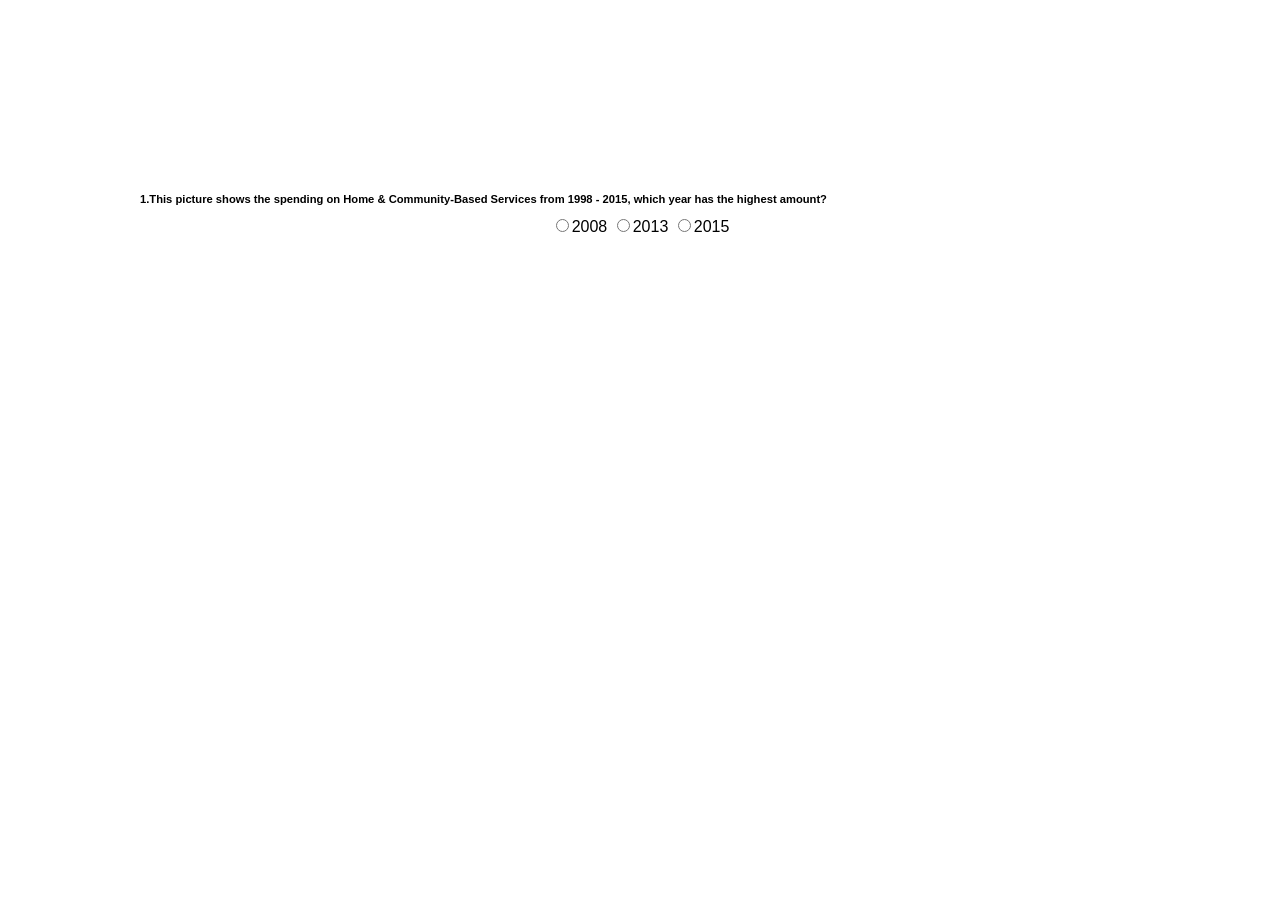
<file: Grad_Research/index_2.html>
<html lang="en">
<head>
  <meta charset="UTF-8"/>
  <meta name="viewport" content="width=device-width, initial-scale=1.0"/>
  <meta http-equiv="X-UA-Compatible" content="ie=edge"/>
  <title>Grad Research Project</title>
  <link href="https://fonts.googleapis.com/css?family=Open+Sans" rel="stylesheet">
  <link href="style.css" rel="stylesheet">
  <link href="https://stackpath.bootstrapcdn.com/font-awesome/4.7.0/css/font-awesome.min.css"
  rel="stylesheet" integrity="sha384-wvfXpqpZZVQGK6TAh5PVlGOfQNHSoD2xbE+QkPxCAFlNEevoEH3Sl0sibVcOQVnN" crossorigin="anonymous">
  <script src="https://d3js.org/d3.v4.min.js"></script>
  <script src="https://d3js.org/d3-array.v2.min.js"></script>
  <script src="https://cdnjs.cloudflare.com/ajax/libs/jquery/3.3.1/jquery.min.js"></script>

</head>
<body>
  <div id='layout'>
    <div id='container'>
      <h1 id="label"></h1>
        <svg id="svg1"></svg>
        <svg id="svg2"></svg>
      <div id="questions">
        <!-- <p id="ques" style="font-weight: bold;"><b>1.This picture shows the spending on Home & Community-Based Services from 1998 - 2015, which year has the highest amount?</b></p> -->
        <p id="ques" style="font-weight: bold;">1.This picture shows the spending on Home & Community-Based Services from 1998 - 2015, which year has the highest amount?</p>
        <input type="radio" name="btn" id="op1" class="mulchoice" style="font-size:60px" ><label for='op1'>2008</label>
        <input type="radio" name="btn" id="op2" class="mulchoice" style="font-size:60px" ><label for='op2'>2013</label>
        <input type="radio" name="btn" id="op3" class="mulchoice" style="font-size:60px" ><label for='op3'>2015</label>
      </div>
    </div>
  </div>
</body>
<script src="d3-iconarray.js"></script>
<script src="exp2.js"></script>
</html>
</file>
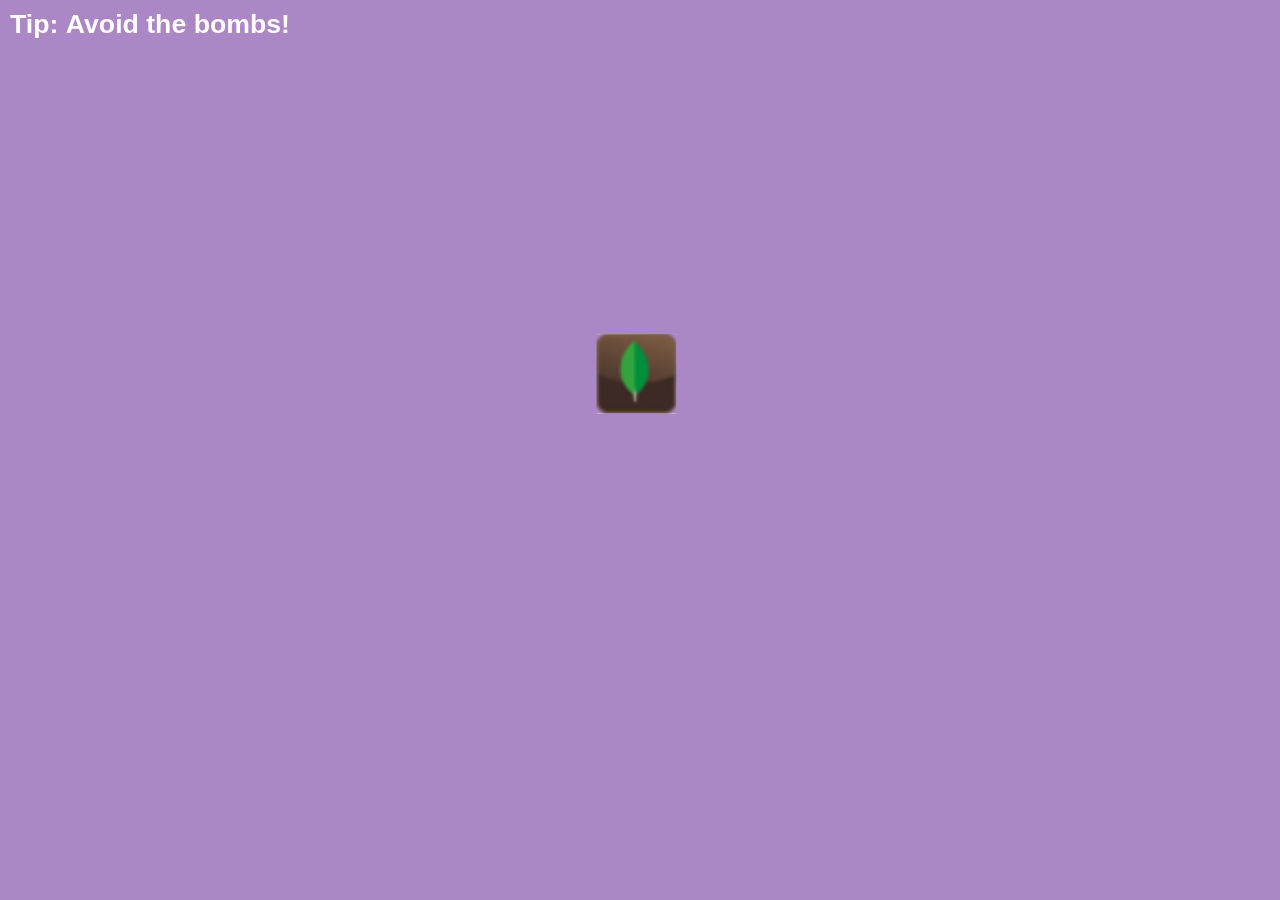
<file: Project2/html/easy.html>
<!DOCTYPE html>
<html lang="en" >
<head>
<meta charset="UTF-8">
<title>Code Ninja</title>
<link rel="stylesheet" href="../css/easy.css">
<script
    src="https://code.jquery.com/jquery-3.2.1.js"
    integrity="sha256-DZAnKJ/6XZ9si04Hgrsxu/8s717jcIzLy3oi35EouyE="
    crossorigin="anonymous">
  </script>
</head>
<body>
  <div id="game" style="font-family: Raleway;">
  <!-- <div class="input-switch">
    <input type="checkbox" id="toggle" tabindex="1">
    <div class="input"></div>
    <label for="toggle" class="well"></label>
  </div> -->

</div>
<audio id="bgmAudio" src ="../sound/bgm.mp3"></audio>
<!-- <script src='http://cdnjs.cloudflare.com/ajax/libs/phaser/2.6.2/phaser.min.js'></script> -->
<script src="../js/phaser.min.js"></script>
<script src="../js/easy.js"></script>
</body>
</html>
</file>
<file: Assignment1/style.css>
body {
  font-family: Arial;
}

/* Style the tab */
.tab {
  overflow: hidden;
  border: 1px solid #ccc;
  background-color: #f1f1f1;
}

/* Style the buttons inside the tab */
.tab button {
  background-color: inherit;
  float: left;
  border: none;
  outline: none;
  cursor: pointer;
  padding: 14px 16px;
  transition: 0.3s;
  font-size: 20px;
}

/* Change background color of buttons on hover */
.tab button:hover {
  background-color: #ddd;
}

/* Create an active/current tablink class */
.tab button.active {
  background-color: #ccc;
}

/* Style the inputs */
.digbtn {
  width: 7%;
  height: 35px;
  font-family: Arial;
  font-size: 15px;
  text-align: center;
}

.actbtn {
  width: 10%;
  height: 35px;
  font-family: Arial;
  font-size: 15px;
  text-align: center;
  margin-left: 5px;
}

.contactbtn {
  width: 7%;
  height: 35px;
  font-family: Arial;
  font-size: 15px;
  text-align: center;
}

.addbtn {
  width: 10%;
  height: 35px;
  font-family: Arial;
  font-size: 15px;
  text-align: center;
  margin-left: 6px;
}

#dialerinput {
  width: 22%;
  height: 30px;
}

.addInput {
  width: 22%;
  height: 30px;
}

.labels {
  font-size: 20px;
  font-style: normal;
}
</file>
<file: Assignment2/style.css>
body {
  background-color: #ADD8E6;
}

h1 {
  font-family: verdana;
  font-size: 2em;
  color: #01465c;
  text-align: center;
}

footer {
  margin-top: 10%;
}

#p1 {
  margin-top: 60px;
  margin-right: 20px;
  width: 20%;
  height: 50%;
}


#p2 {
  width: 20%;
  height: 20%;
  margin-right: 20px;
}


#p3 {
  width: 30%;
  height: 30%;
}

#con1, #con2 {
  width: 40%;
  height: 40%;
}


#author {
  font-family: verdana;
  font-size: 1em;
  color: #01465c;
  text-align: center;
}

#description, #charts, #summary {
  margin-top: 80px;
  font-family: verdana;
  font-size: 1em;
  color: #01465c;
  text-align: center;
}
</file>
<file: Assignment3/style.css>
body {
  font-family: Arial;
}

table, th, td {
  border: 1px solid black;
  border-collapse: collapse;
  padding: 15px;
  border-spacing: 5px;
}

li {
  font-size: 25px;
}

img {
height: 60px;
width: 60px;
}

/* Style the tab */
.tab {
  overflow: hidden;
  border: 1px solid #ccc;
  background-color: #f1f1f1;
}

/* Style the buttons inside the tab */
.tab button {
  background-color: inherit;
  float: left;
  border: none;
  outline: none;
  cursor: pointer;
  padding: 14px 16px;
  transition: 0.3s;
  font-size: 20px;
}

/* Change background color of buttons on hover */
.tab button:hover {
  background-color: #ddd;
}

/* Create an active/current tablink class */
.tab button.active {
  background-color: #ccc;
}

/* Style the inputs */
.digbtn {
  width: 7%;
  height: 35px;
  font-family: Arial;
  font-size: 15px;
  text-align: center;
}

.actbtn {
  width: 10%;
  height: 35px;
  font-family: Arial;
  font-size: 15px;
  text-align: center;
  margin-left: 5px;
}

.contactbtn {
  width: 7%;
  height: 35px;
  font-family: Arial;
  font-size: 15px;
  text-align: center;
}

.addbtn {
  width: 10%;
  height: 35px;
  font-family: Arial;
  font-size: 15px;
  text-align: center;
  margin-left: 6px;
}

#dialerinput {
  width: 22%;
  height: 30px;
}

.addInput {
  width: 22%;
  height: 30px;
}

.labels {
  font-size: 20px;
  font-style: normal;
}
</file>
<file: Assignment6/calculator.css>
body {
	font-family: helvetica, arial, sans-serif; margin: 16px;
}
#calculator { background: #ccc; padding: 16px; width: 462px; text-align: center; border: 3px solid black}

#calculator h1 { font-size: large; font-family: helvetica, arial, sans-serif; }

.calculator_row { margin-bottom: 8px;}
.calculator_row button { font-size: xx-large; padding: 10px; width: 100px; background: #eee; border: 2px solid black; font-family: ocr-a, consolas, monospaced; font-weight: bold; margin: 5px;}

button.meta { background: red; color: white;}
button.function { background: darkblue; color: white;}
button:active { background: orange; color: black;}

button.cursor { background: yellow; color: black;}

#number_input { font-size: xx-large; font-family: ocr-a, consolas, monospaced; background: azure; padding: 8px; text-align: right; width: 416px; font-weight: bold; border: 2px solid black; height: 50px; }

label {
	display: inline-block; width: 50px; font-weight: bold;
}

#settings {
	border: 1px solid black;
	padding: 10px;
}
</file>
<file: Assignment7/gestures.css>
body {
	font-family: helvetica, arial, sans-serif; margin: 16px;
}

#gestureArea {
	width: 400px; height: 400px; background: silver; border: 1px solid black; margin-top: 30px;
}

#gestureResult {
	margin-top: 15px; padding: 5px; width: 400px; text-align: center;
}
</file>
<file: Grad_Research/style.css>
body {
  font-family: 'Verdana', sans-serif;
}

div#layout {
  text-align: center;
}

div#container {
  width: 1000px;
  height: 650px;
  margin: auto;
}

#title {
  font-size: 80%;
}

p {
  font-size: 70%;
  text-align:left;
}

#svg1 {
  display: inline-block
}

#svg2 {
  display: inline-block
}

img {
margin-top: 4%;
width: 20%;
}

button {
  background-color:#ff9e5c;
  border: none;
  color: white;
  padding: 15px 32px;
  text-align: center;
  text-decoration: none;
  display: inline-block;
  font-size: 16px;
  margin: 4px 2px;
  cursor: pointer;
}

.bar {
  fill: steelblue;
}

.line {
  fill: none;
  stroke: steelblue;
  stroke-width: 2px;
}

.dot {
    fill:	#548B54;
}


text {
  font-size: 12px;
  fill: 'black';
  z-index: -1;
}

path {
  stroke: gray;
  z-index: -1;
}

line {
  stroke: gray;
}

h1 {
  padding-top: 5px;
  font-family: 'Verdana', sans-serif;
  color: black;
  font-size: 22px;
}


.arc text{
  font-family: "Verdana";
  font-size: .54em;
  text-anchor: center;
}

.key {
  font-family: "Verdana";
  font-size: 15px;
  text-anchor: center;
}

.arc path{
  stroke: #fff;
  z-index: -1;
}

.arc image {
  z-index:0;
}
</file>
<file: Low_Vision/style.css>
body {
  font-family: Arial;
}

table, th, td {
  border: 1px solid black;
  border-collapse: collapse;
  padding: 15px;
  border-spacing: 5px;
}

li {
  font-size: 25px;
}

img {
height: 60px;
width: 60px;
}

/* Style the tab */
.tab {
  overflow: hidden;
  border: 1px solid #ccc;
  background-color: #f1f1f1;
}

/* Style the buttons inside the tab */
.tab button {
  background-color: inherit;
  float: left;
  border: none;
  outline: none;
  cursor: pointer;
  padding: 14px 16px;
  transition: 0.3s;
  font-size: 20px;
}

/* Change background color of buttons on hover */
.tab button:hover {
  background-color: #ddd;
}

/* Create an active/current tablink class */
.tab button.active {
  background-color: #ccc;
}

/* Style the inputs */
.digbtn {
  width: 7%;
  height: 35px;
  font-family: Arial;
  font-size: 15px;
  text-align: center;
}

.actbtn {
  width: 10%;
  height: 35px;
  font-family: Arial;
  font-size: 15px;
  text-align: center;
  margin-left: 5px;
}

.contactbtn {
  width: 7%;
  height: 35px;
  font-family: Arial;
  font-size: 15px;
  text-align: center;
}

.addbtn {
  width: 10%;
  height: 35px;
  font-family: Arial;
  font-size: 15px;
  text-align: center;
  margin-left: 6px;
}

#dialerinput {
  width: 22%;
  height: 30px;
}

.addInput {
  width: 22%;
  height: 30px;
}

.labels {
  font-size: 20px;
  font-style: normal;
}
</file>
<file: Project1/css/style.css>
* {
    box-sizing: border-box;
}

/** Custom Local Font **/
@font-face {
  font-family: 'myFont';
  src: url('../assets/CoolCrayon.ttf');
}

body,html {
    font-family: "myFont", sans-serif;
    min-height: 100vh;
    margin: 0;
}

body {
    background: #f4f4f4;
    background-size: cover;
}

#home-container {
    display: grid;
    grid-template-columns: 10px 1fr 10px; /* for left and right sections */
    grid-template-rows: 10px 1fr 1fr 10px;
    grid-gap: 20px;
    height: 100vh;
}

#inner {
    grid-row: 2;
    grid-column: 2;
    align-self: center;
    justify-self: center;
}

#illustration {
    grid-row: 3;
    grid-column: 2;
    align-self: center;
    justify-self: center;
    width: 90%;
    padding: 10px;
}

img#logo {
    width: 100px;
    margin-bottom: 1.6em;
    opacity: .8;
}

h1 {
    font-size: 2.2em;
    text-transform: uppercase;
    color: #4f575f;
    opacity: .8
}

h2 {
  font-size: 1.8em;
  opacity: .8
}

p.subtitle {
    font-size: 1.2em;
    color: #bec3c9;
    margin-top: 0;
}

.cta {
    font-family: "myFont", sans-serif;
    background-color: #ffae3c;
    padding: 1em;
    color: #fff;
    font-weight: bold;
    font-size: 14px;
    margin-top: 2em;
    display: inline-block;
    border-radius: 5px;
    text-decoration: none;
    box-shadow: 0 0 0 0 rgba(255, 195, 110, .2);
}

.cta:hover,
.cta:focus {
  -webkit-animation: pulse 1.25s infinite cubic-bezier(0.50, 0, 0, 1);
  -moz-animation: pulse 1.25s infinite cubic-bezier(0.50, 0, 0, 1);
  -ms-animation: pulse 1.25s infinite cubic-bezier(0.50, 0, 0, 1);
  animation: pulse 1.25s infinite cubic-bezier(0.50, 0, 0, 1);
}

@-webkit-keyframes pulse {to {box-shadow: 0 0 0 20px rgba(9, 187, 233, 0);}}
@-moz-keyframes pulse {to {box-shadow: 0 0 0 20px rgba(9, 187, 233, 0);}}
@-ms-keyframes pulse {to {box-shadow: 0 0 0 20px rgba(9, 187, 233, 0);}}
@keyframes pulse {to {box-shadow: 0 0 0 20px rgba(9, 187, 233, 0);}}

#axis {
    width:150%;
    height: 150%;
    animation: monitorIn 1s ease-in-out forwards; /* assign animation to monitor with 'monitorIn' as keyframe name */
}

.crypto-icons {
    position: absolute;
    width: 12%;
}

.crypto-icons path.b {
  fill: red;
}

#love {
    width: 5%;
    height: 5%;
    margin-top: 4%;
    margin-left: 27%;
    animation: chatblips 0.5s ease-in-out 2.7s forwards; /* assign animation to dash with 'chatblips' as keyframe name */
    opacity: 0;
    z-index: 2;
}

#disa {
    width: 5%;
    height: 5%;
    margin-top: 19.5%;
    margin-left: 20%;
    animation: chatblips 0.5s ease-in-out 1.9s forwards; /* assign animation to eth with 'chatblips' as keyframe name */
    opacity: 0;
    z-index: 2;
}

#tongue {
    width: 5%;
    height: 5%;
    margin-top: 15%;
    margin-left: 3.8%;
    animation: chatblips 0.5s ease-in-out 0.8s forwards; /* assign animation to iota with 'chatblips' as keyframe name */
    opacity: 0;
    z-index: 2;
}

#cool {
    width: 5%;
    height: 5%;
    margin-top: 13%;
    margin-left: 35%;
    animation: chatblips 0.5s ease-in-out 4.2s forwards; /* assign animation to iota with 'chatblips' as keyframe name */
    opacity: 0;
    z-index: 2;
}

#sad {
    width: 5%;
    height: 5%;
    margin-top: 10%;
    margin-left: 14%;
    animation: chatblips 0.5s ease-in-out 3.5s forwards; /* assign animation to iota with 'chatblips' as keyframe name */
    opacity: 0;
    z-index: 2;
}

#container {
  width: 600px;
  margin: 100px;
}

#week {
  width: 300px;
  float: left;
}

#chart {
  width: 300px;
  float: left;
}

#moodChartDiv {
	height: 450px;
	width: 800px;
}
@keyframes monitorIn {
    from {
        transform: translateY(-30px);
        opacity: 0;
    }
    to {
        transform: translateY(0);
        opacity: 1;
    }
}

@keyframes chatblips {
    /* taken from http://angrytools.com/css/animation/ for bounce-in animation*/
    0% {
        opacity: 0;
        transform: scale(0.3);
    }
    50% {
        opacity: 1;
        transform: scale(1);
    }
    70% {
        transform: scale(0.9);
    }
    100% {
        transform: scale(1);
        opacity: 1;
    }
}


/** Responsive design part **/
@media (min-width: 768px) {
    #home-container {
        grid-template-columns: 0.5fr 1fr 1fr 0.5fr;
        grid-template-rows: 1fr;
    }
    #inner {
        grid-column: 2;
        grid-row: 1;
    }

    #illustration {
        grid-column: 3;
        grid-row: 1;
    }
  }

  @media (max-width: 768px) {
    #home-container {
        grid-template-columns: 7fr 5fr 1fr 5fr;
        grid-template-rows: 2fr;
    }

    h2 {
      font-size: 18px;
      }

    #illustration {
      visibility: hidden;
    }

    #container {
      display: table-cell;
      height: 100px;
      vertical-align: middle;
    }

    #week {
      margin-left: 10px;
    }

    #moodChartDiv {
      height: 300px !important;
      width: 350px !important;
    }
  }
</file>
<file: Project2/css/style.css>
@import url("https://fonts.googleapis.com/css?family=Raleway:300,700,900");
body {
  background:#4e2668;
  margin: 0;
  font-family: 'Raleway', sans-serif;
  text-align: center;
  letter-spacing: 0.08em;
}

h1 {
  color: white;
  font-family: 'Raleway', sans-serif;
}

p {
  color: white;
  font-family: 'Raleway', sans-serif;
  font-size: 350%;
  font-weight: 500;
}

 /* Landing Page Animation */
.container {
  position: absolute;
  width: 100vw;
  height: 100vh;
  overflow:hidden;
  box-shadow: 0 19px 38px rgba(0, 0, 0, 0.3), 0 15px 12px rgba(0, 0, 0, 0.22);
}

.text {
  position: absolute;
  left: 50%;
  top: 15%;
  transform: translate(-50%, -50%);
  text-align: center;
  color: #4e2668;
  font-size: 64px;
  font-weight: 900;
}

.liquid {
  width: 120%;
  height: 10px;
  position: absolute;
  top: -2%;
  left: -10%;
  background: #ac87c6;
  border-radius: 10%;
  animation: liquid 5s infinite;
}

.blobs {
  filter: url("#goo");
  width: 100%;
  height: 100%;
  position: absolute;
}
.blobs .blob {
  width: 30px;
  height: 30px;
  margin: 0 5px 0px 0;
  background: #ac87c6;
  border-radius: 50%;
  position: absolute;
  top: 0;
  animation: drip_one 5s infinite;
}
.blobs .blob:nth-child(1) {
  left: -14%;
}
.blobs .blob:nth-child(2) {
  left: -1%;
}
.blobs .blob:nth-child(3) {
  left: 12%;
}
.blobs .blob:nth-child(4) {
  left: 25%;
}
.blobs .blob:nth-child(5) {
  left: 38%;
}
.blobs .blob:nth-child(6) {
  left: 51%;
}
.blobs .blob:nth-child(7) {
  left: 64%;
}
.blobs .blob:nth-child(8) {
  left: 77%;
}
.blobs .blob:nth-child(9) {
  left: 90%;
}
.blobs .blob:nth-of-type(4n-7) {
  width: 65px;
  animation: drip_four 5s infinite;
}
.blobs .blob:nth-of-type(3n-2) {
  width: 26px;
}
.blobs .blob:nth-of-type(2) {
  width: 22px;
}
.blobs .blob:nth-of-type(8) {
  animation: drip_five 5s infinite;
}
.blobs .blob:nth-of-type(4n+2) {
  height: 56px;
  animation: drip_two 5s infinite;
}
.blobs .blob:nth-of-type(6n-2) {
  height: 42px;
  animation: drip_three 5s infinite;
}

@keyframes drip_one {
  from {
    top: 0;
  }
  to {
    top: 103%;
  }
}
@keyframes drip_two {
  from {
    top: 0;
  }
  to {
    top: 104%;
  }
}
@keyframes drip_three {
  from {
    top: 0;
    height: 52px;
  }
  to {
    top: 102%;
    height: 132px;
  }
}
@keyframes drip_four {
  from {
    top: 0;
    width: 65px;
    height: 30px;
  }
  to {
    top: 102%;
    width: 75px;
    height: 45px;
  }
}
@keyframes drip_five {
  from {
    top: 0;
    height: 30px;
  }
  to {
    top: 102%;
    height: 72px;
  }
}
@keyframes liquid {
  from {
    height: 15px;
  }
  to {
    height: 109%;
  }
}

 /* Button Animation */
 .btn{
  position: absolute;
  top: 45%;
  transform: translate(-50%, -50%);
  text-align: center;
  box-sizing: border-box;
  -webkit-appearance: none;
     -moz-appearance: none;
          appearance: none;
  background-color: transparent;
  border: 2px solid #673b8c;
  border-radius: 0.6em;
  color: #4e2668;
  cursor: pointer;
  align-self: center;
  font-size: 1rem;
  font-weight: 400;
  line-height: 1;
  padding: 1.2em 2.8em;
  text-decoration: none;
  text-align: center;
  text-transform: uppercase;
  font-family: "Comic Sans MS", cursive, sans-serif;
  font-weight: 700;
}
.btn:hover, .btn:focus, .button:focus, .button:hover {
  color:#4e2668;
  outline: 0;
}

.btn {
  border-color: #4e2668;
  color: #4e2668;
  background-image: linear-gradient(45deg, #fff 50%, transparent 50%);
  background-position: 100%;
  background-size: 400%;
  transition: background 300ms ease-in-out;
}
.btn:hover {
  background-position: 0;
}

.restart {
  font-size: 1rem;
  font-weight: 400;
  padding: 0.6em 2.0em;
  border-radius: 0.6em;
  background-size: 400%;
  transition: box-shadow 200ms ease-in-out, color 300ms ease-in-out;
  font-family: "Comic Sans MS", cursive, sans-serif;
}
.restart:hover {
  box-shadow: 0 0 40px 40px #ac87c6 inset;
}
</file>
<file: Project2/css/easy.css>
@import url("https://fonts.googleapis.com/css?family=Raleway:300,700,900");

#home {
  display: block;
  position: relative;
  margin: 50px 30px 0px 1300px;
}

.fontLoader {
   position: absolute;
}

.input-switch {
  width: auto;
  display: block;
  position: relative;
  margin: 100px 0px 0px 0px;
}
.input-switch .prompt {
  display: inline-block;
  margin-top: 10px;
}
.input-switch .well {
  background: white;
  height: 20px;
  width: 65px;
  position: absolute;
  right: 50px;
  top: 7px;
  border-radius: 10px;
  box-shadow: inset 0 10px 0 rgba(0, 0, 0, 0.);
  border: 1px solid #906dbe;
  cursor: pointer;
}
.input-switch #toggle {
  opacity: 0;
  border: none;
  border-radius: 0;
  outline: none;
  appearance: none;
  -moz-appearance: none;
  -webkit-appearance: none;
  height: 29px;
  width: 140px;
  background: transparent;
  position: absolute;
  right: 0px;
  top: 3px;
  cursor: pointer;
  z-index: 100;
  color: tranparent;
}
.input-switch #toggle:after {
  content: '';
  background-color: transparent;
  height: 40px;
  width: 80px;
  position: absolute;
  left: 30px;
  top: -5px;
}
.input-switch #toggle ~ div.input:before {
  content: "\0261D";
  position: absolute;
  right: 80px;
  top: -10px;
  font-size: 45px;
  z-index: 1;
  color: #906dbe;
  -moz-transition: all 0.25s ease-out;
  -webkit-transition: all 0.25s ease-out;
  -o-transition: all 0.25s ease-out;
  transition: all 0.25s ease-out;
}
.input-switch #toggle:checked {
  right: 0px;
}
.input-switch #toggle:checked:after {
  left: -80px;
}
.input-switch #toggle:checked ~ div.input:before {
  content: '\01F5B1';
  top: -10px;
  right: 41px;
}
.input-switch #toggle:checked ~ div.visible {
  opacity: 1;
  max-height: 900px;
  overflow: visible;
}
.input-switch #toggle ~ label:before {
  content: "Swipe";
  position: absolute;
  color: #800080;
  left: -60px;
  top: 0px;
  font-size: 15px;
  font-weight: bold;
}
.input-switch #toggle ~ label:after {
  content: "Click";
  position: absolute;
  color:#9d73be;
  left: 70px;
  top: 0px;
  font-size: 15px;
  font-weight: bold;
}
.input-switch #toggle:checked ~ label:before {
  color: #9d73be;
}
.input-switch #toggle:checked ~ label:after {
  color: #800080;
}

body {
  background: #ac87c6 url(http://www.graphicartsunit.com/images/noise.png);
  margin: 0;
  font-family: 'Raleway', sans-serif;
  text-align: center;
  letter-spacing: 0.08em;
}

div#game {
    width:100%;
    height:100%;
}
</file>
